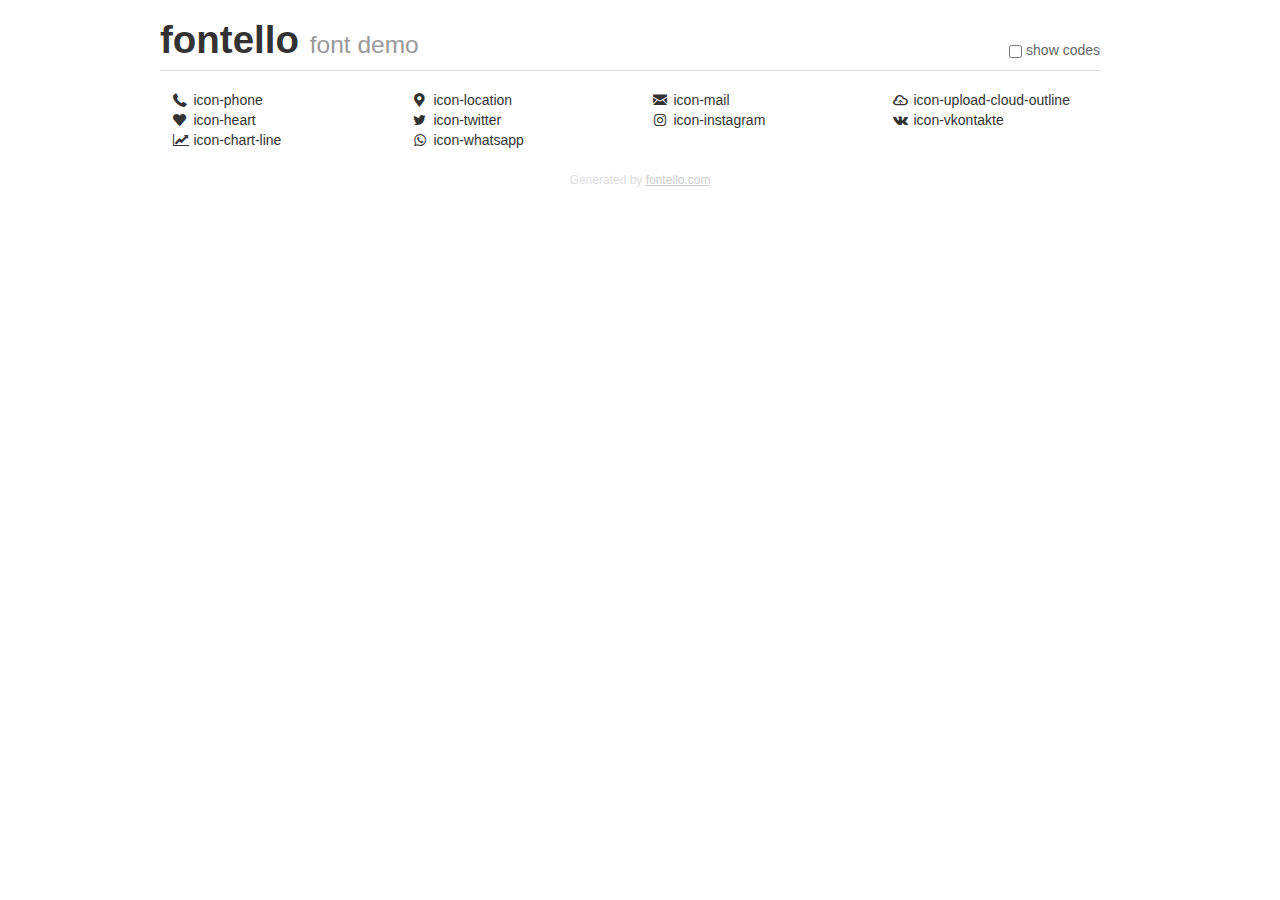
<file: fontello-121d2da9/demo.html>
<!DOCTYPE html>
<html>
  <head>
  <!--[if lt IE 9]><script language="javascript" type="text/javascript" src="//html5shim.googlecode.com/svn/trunk/html5.js"></script><![endif]-->
  <meta charset="UTF-8">
  <style>
    html {
      font-size: 100%;
      -webkit-text-size-adjust: 100%;
      -ms-text-size-adjust: 100%;
    }
    a:focus {
      outline: thin dotted #333;
      outline: 5px auto -webkit-focus-ring-color;
      outline-offset: -2px;
    }
    a:hover,
    a:active {
      outline: 0;
    }
    input {
      margin: 0;
      font-size: 100%;
      vertical-align: middle;
      *overflow: visible;
      line-height: normal;
    }
    input::-moz-focus-inner {
      padding: 0;
      border: 0;
    }
    body {
      margin: 0;
      font-family: "Helvetica Neue", Helvetica, Arial, sans-serif;
      font-size: 14px;
      line-height: 20px;
      color: #333;
      background-color: #fff;
    }
    a {
      color: #08c;
      text-decoration: none;
    }
    a:hover {
      color: #005580;
      text-decoration: underline;
    }
    .row {
      margin-left: -20px;
      *zoom: 1;
    }
    .row:before,
    .row:after {
      display: table;
      content: "";
      line-height: 0;
    }
    .row:after {
      clear: both;
    }
    .span3 {
      float: left;
      min-height: 1px;
      margin-left: 20px;
      width: 220px;
    }
    .container {
      width: 940px;
      margin-right: auto;
      margin-left: auto;
      *zoom: 1;
    }
    .container:before,
    .container:after {
      display: table;
      content: "";
      line-height: 0;
    }
    .container:after {
      clear: both;
    }
    small {
      font-size: 85%;
    }
    h1 {
      margin: 10px 0;
      font-family: inherit;
      font-weight: bold;
      line-height: 20px;
      color: inherit;
      text-rendering: optimizelegibility;
      line-height: 40px;
      font-size: 38.5px;
    }
    h1 small {
      font-weight: normal;
      line-height: 1;
      color: #999;
      font-size: 24.5px;
    }

    body {
      margin-top: 90px;
    }
    .header {
      position: fixed;
      top: 0;
      left: 50%;
      margin-left: -480px;
      background-color: #fff;
      border-bottom: 1px solid #ddd;
      padding-top: 10px;
      z-index: 10;
    }
    .footer {
      color: #ddd;
      font-size: 12px;
      text-align: center;
      margin-top: 20px;
    }
    .footer a {
      color: #ccc;
      text-decoration: underline;
    }
    .the-icons {
      font-size: 14px;
      line-height: 24px;
    }
    .switch {
      position: absolute;
      right: 0;
      bottom: 10px;
      color: #666;
    }
    .switch input {
      margin-right: 0.3em;
    }
    .codesOn .i-name {
      display: none;
    }
    .codesOn .i-code {
      display: inline;
    }
    .i-code {
      display: none;
    }
    @font-face {
      font-family: 'fontello';
      src: url('./font/fontello.eot?12450571');
      src: url('./font/fontello.eot?12450571#iefix') format('embedded-opentype'),
           url('./font/fontello.woff?12450571') format('woff'),
           url('./font/fontello.ttf?12450571') format('truetype'),
           url('./font/fontello.svg?12450571#fontello') format('svg');
      font-weight: normal;
      font-style: normal;
    }
    .demo-icon {
      font-family: "fontello";
      font-style: normal;
      font-weight: normal;
      speak: never;
     
      display: inline-block;
      text-decoration: inherit;
      width: 1em;
      margin-right: .2em;
      text-align: center;
      /* opacity: .8; */
     
      /* For safety - reset parent styles, that can break glyph codes*/
      font-variant: normal;
      text-transform: none;
     
      /* fix buttons height, for twitter bootstrap */
      line-height: 1em;
     
      /* Animation center compensation - margins should be symmetric */
      /* remove if not needed */
      margin-left: .2em;
     
      /* You can be more comfortable with increased icons size */
      /* font-size: 120%; */
     
      /* Font smoothing. That was taken from TWBS */
      -webkit-font-smoothing: antialiased;
      -moz-osx-font-smoothing: grayscale;
     
      /* Uncomment for 3D effect */
      /* text-shadow: 1px 1px 1px rgba(127, 127, 127, 0.3); */
    }
    </style>
    <link rel="stylesheet" href="css/animation.css"><!--[if IE 7]><link rel="stylesheet" href="css/" + font.fontname + "-ie7.css"><![endif]-->
    <script>
      function toggleCodes(on) {
        var obj = document.getElementById('icons');
      
        if (on) {
          obj.className += ' codesOn';
        } else {
          obj.className = obj.className.replace(' codesOn', '');
        }
      }
    </script>
  </head>
  <body>
    <div class="container header">
      <h1>fontello <small>font demo</small></h1>
      <label class="switch">
        <input type="checkbox" onclick="toggleCodes(this.checked)">show codes
      </label>
    </div>
    <div class="container" id="icons">
      <div class="row">
        <div class="span3" title="Code: 0xe800">
          <i class="demo-icon icon-phone">&#xe800;</i> <span class="i-name">icon-phone</span><span class="i-code">0xe800</span>
        </div>
        <div class="span3" title="Code: 0xe801">
          <i class="demo-icon icon-location">&#xe801;</i> <span class="i-name">icon-location</span><span class="i-code">0xe801</span>
        </div>
        <div class="span3" title="Code: 0xe802">
          <i class="demo-icon icon-mail">&#xe802;</i> <span class="i-name">icon-mail</span><span class="i-code">0xe802</span>
        </div>
        <div class="span3" title="Code: 0xe803">
          <i class="demo-icon icon-upload-cloud-outline">&#xe803;</i> <span class="i-name">icon-upload-cloud-outline</span><span class="i-code">0xe803</span>
        </div>
      </div>
      <div class="row">
        <div class="span3" title="Code: 0xe804">
          <i class="demo-icon icon-heart">&#xe804;</i> <span class="i-name">icon-heart</span><span class="i-code">0xe804</span>
        </div>
        <div class="span3" title="Code: 0xf099">
          <i class="demo-icon icon-twitter">&#xf099;</i> <span class="i-name">icon-twitter</span><span class="i-code">0xf099</span>
        </div>
        <div class="span3" title="Code: 0xf16d">
          <i class="demo-icon icon-instagram">&#xf16d;</i> <span class="i-name">icon-instagram</span><span class="i-code">0xf16d</span>
        </div>
        <div class="span3" title="Code: 0xf189">
          <i class="demo-icon icon-vkontakte">&#xf189;</i> <span class="i-name">icon-vkontakte</span><span class="i-code">0xf189</span>
        </div>
      </div>
      <div class="row">
        <div class="span3" title="Code: 0xf201">
          <i class="demo-icon icon-chart-line">&#xf201;</i> <span class="i-name">icon-chart-line</span><span class="i-code">0xf201</span>
        </div>
        <div class="span3" title="Code: 0xf232">
          <i class="demo-icon icon-whatsapp">&#xf232;</i> <span class="i-name">icon-whatsapp</span><span class="i-code">0xf232</span>
        </div>
      </div>
    </div>
    <div class="container footer">Generated by <a href="https://fontello.com">fontello.com</a></div>
  </body>
</html>
</file>
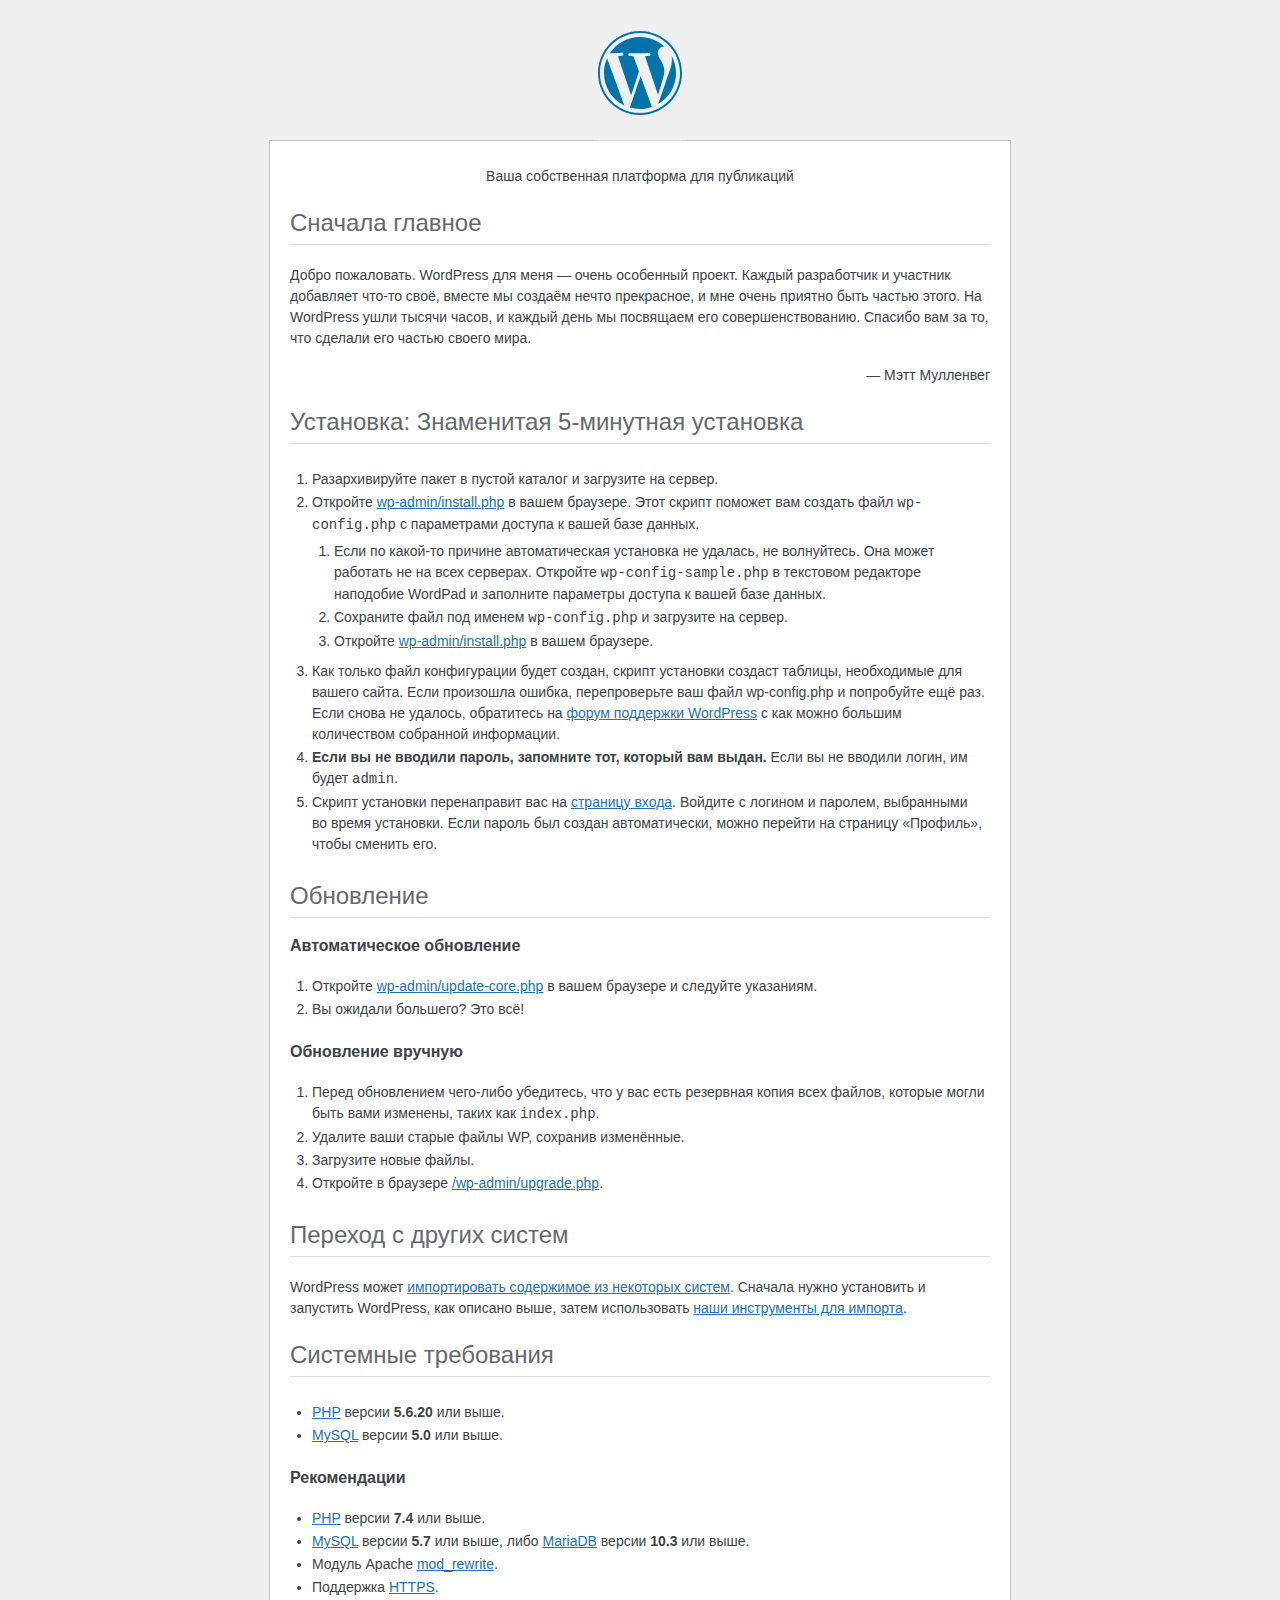
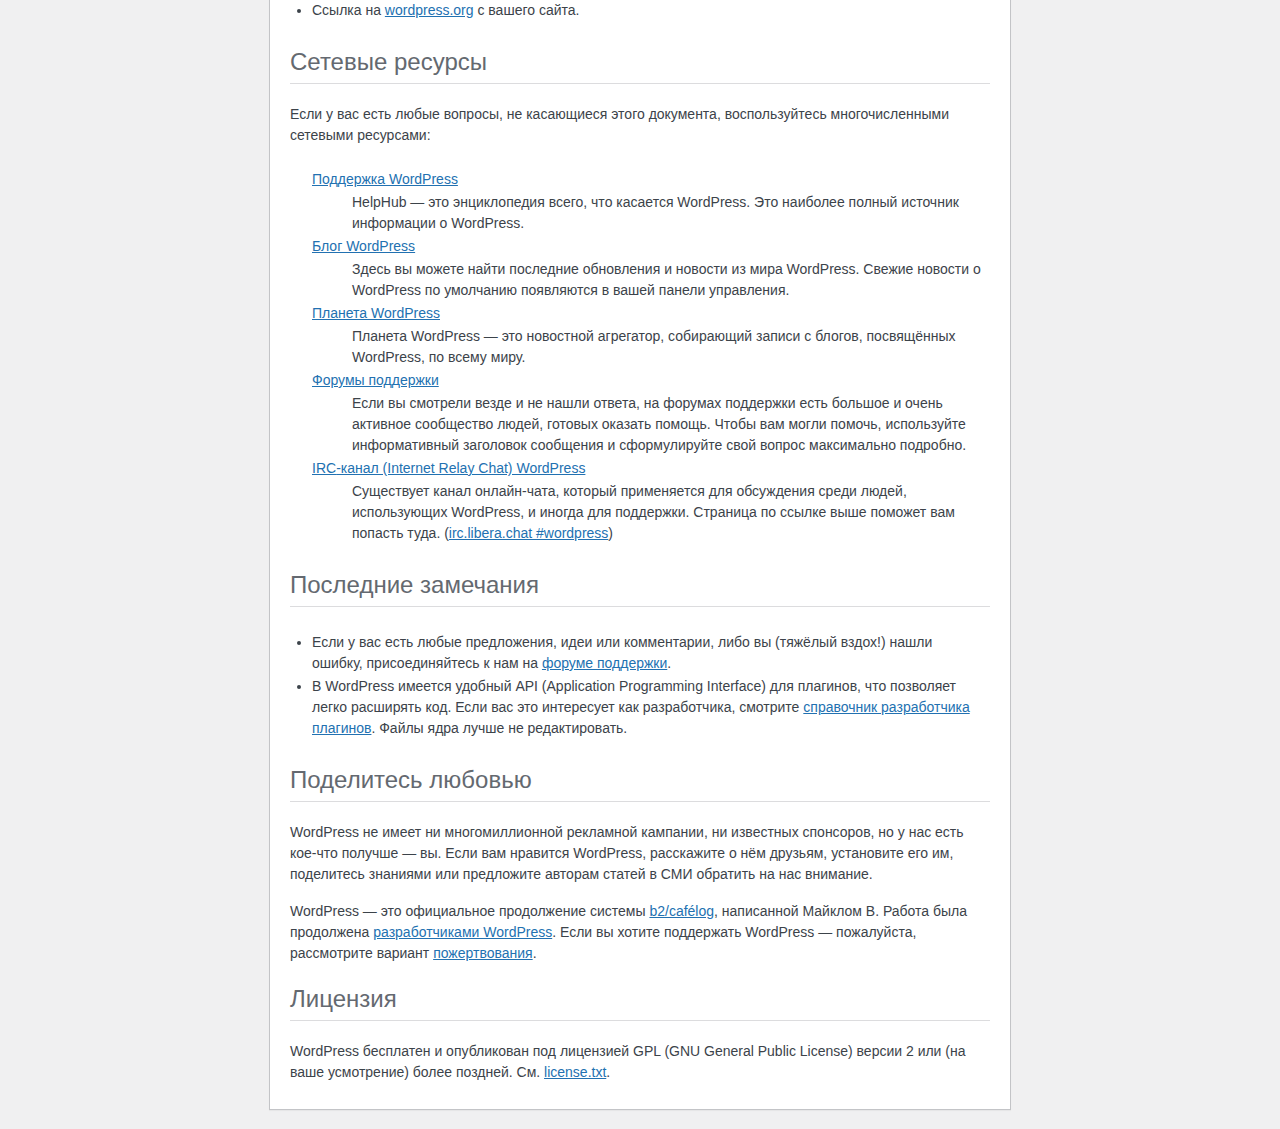
<file: wordpress/readme.html>
<!DOCTYPE html>
<html lang="ru">
<head>
	<meta name="viewport" content="width=device-width" />
	<meta http-equiv="Content-Type" content="text/html; charset=utf-8" />
	<title>WordPress &#8250; ReadMe</title>
	<link rel="stylesheet" href="wp-admin/css/install.css?ver=20100228" type="text/css" />
</head>
<body>
<h1 id="logo">
	<a href="https://wordpress.org/"><img alt="WordPress" src="wp-admin/images/wordpress-logo.png" /></a>
</h1>
<p style="text-align: center">Ваша собственная платформа для публикаций</p>

<h2>Сначала главное</h2>
<p>Добро пожаловать. WordPress для меня &#8212; очень особенный проект. Каждый разработчик и участник добавляет что-то своё, вместе мы создаём нечто прекрасное, и мне очень приятно быть частью этого. На WordPress ушли тысячи часов, и каждый день мы посвящаем его совершенствованию. Спасибо вам за то, что сделали его частью своего мира.</p>
<p style="text-align: right">&#8212; Мэтт Мулленвег</p>

<h2>Установка: Знаменитая 5-минутная установка</h2>
<ol>
	<li>Разархивируйте пакет в пустой каталог и загрузите на сервер.</li>
	<li>Откройте <span class="file"><a href="wp-admin/install.php">wp-admin/install.php</a></span> в вашем браузере. Этот скрипт поможет вам создать файл <code>wp-config.php</code> с параметрами доступа к вашей базе данных.
		<ol>
			<li>Если по какой-то причине автоматическая установка не удалась, не волнуйтесь. Она может работать не на всех серверах. Откройте <code>wp-config-sample.php</code> в текстовом редакторе наподобие WordPad и заполните параметры доступа к вашей базе данных.</li>
			<li>Сохраните файл под именем <code>wp-config.php</code> и загрузите на сервер.</li>
			<li>Откройте <span class="file"><a href="wp-admin/install.php">wp-admin/install.php</a></span> в вашем браузере.</li>
		</ol>
	</li>
	<li>Как только файл конфигурации будет создан, скрипт установки создаст таблицы, необходимые для вашего сайта. Если произошла ошибка, перепроверьте ваш файл <span class="file">wp-config.php</span> и попробуйте ещё раз. Если снова не удалось, обратитесь на <a href="https://ru.wordpress.org/support/forums/">форум поддержки WordPress</a> с как можно большим количеством собранной информации.</li>
	<li><strong>Если вы не вводили пароль, запомните тот, который вам выдан.</strong> Если вы не вводили логин, им будет <code>admin</code>.</li>
	<li>Скрипт установки перенаправит вас на <a href="wp-login.php">страницу входа</a>. Войдите с логином и паролем, выбранными во время установки. Если пароль был создан автоматически, можно перейти на страницу &laquo;Профиль&raquo;, чтобы сменить его.</li>
</ol>

<h2>Обновление</h2>
<h3>Автоматическое обновление</h3>
<ol>
	<li>Откройте <span class="file"><a href="wp-admin/update-core.php">wp-admin/update-core.php</a></span> в вашем браузере и следуйте указаниям.</li>
	<li>Вы ожидали большего? Это всё!</li>
</ol>

<h3>Обновление вручную</h3>
<ol>
	<li>Перед обновлением чего-либо убедитесь, что у вас есть резервная копия всех файлов, которые могли быть вами изменены, таких как <code>index.php</code>.</li>
	<li>Удалите ваши старые файлы WP, сохранив изменённые.</li>
	<li>Загрузите новые файлы.</li>
	<li>Откройте в браузере <span class="file"><a href="wp-admin/upgrade.php">/wp-admin/upgrade.php</a>.</span></li>
</ol>

<h2>Переход с других систем</h2>
<p>WordPress может <a href="https://wordpress.org/support/article/importing-content/">импортировать содержимое из некоторых систем</a>. Сначала нужно установить и запустить WordPress, как описано выше, затем использовать <a href="wp-admin/import.php">наши инструменты для импорта</a>.</p>

<h2>Системные требования</h2>
<ul>
	<li><a href="https://secure.php.net/">PHP</a> версии <strong>5.6.20</strong> или выше.</li>
	<li><a href="https://www.mysql.com/">MySQL</a> версии <strong>5.0</strong> или выше.</li>
</ul>

<h3>Рекомендации</h3>
<ul>
	<li><a href="https://secure.php.net/">PHP</a> версии <strong>7.4</strong> или выше.</li>
	<li><a href="https://www.mysql.com/">MySQL</a> версии <strong>5.7</strong> или выше, либо <a href="https://mariadb.org/">MariaDB</a> версии <strong>10.3</strong> или выше.</li>
	<li>Модуль Apache <a href="https://httpd.apache.org/docs/2.2/mod/mod_rewrite.html">mod_rewrite</a>.</li>
	<li>Поддержка <a href="https://wordpress.org/news/2016/12/moving-toward-ssl/">HTTPS</a>.</li>
	<li>Ссылка на <a href="https://wordpress.org/">wordpress.org</a> c вашего сайта.</li>
</ul>

<h2>Сетевые ресурсы</h2>
<p>Если у вас есть любые вопросы, не касающиеся этого документа, воспользуйтесь многочисленными сетевыми ресурсами:</p>
<dl>
	<dt><a href="https://ru.wordpress.org/support/">Поддержка WordPress</a></dt>
		<dd>HelpHub &#8212; это энциклопедия всего, что касается WordPress. Это наиболее полный источник информации о WordPress.</dd>
	<dt><a href="https://wordpress.org/news/">Блог WordPress</a></dt>
		<dd>Здесь вы можете найти последние обновления и новости из мира WordPress. Свежие новости о WordPress по умолчанию появляются в вашей панели управления.</dd>
	<dt><a href="https://planet.wordpress.org/">Планета WordPress </a></dt>
		<dd>Планета WordPress &#8212; это новостной агрегатор, собирающий записи с блогов, посвящённых WordPress, по всему миру.</dd>
	<dt><a href="https://ru.wordpress.org/support/forums/">Форумы поддержки</a></dt>
		<dd>Если вы смотрели везде и не нашли ответа, на форумах поддержки есть большое и очень активное сообщество людей, готовых оказать помощь. Чтобы вам могли помочь, используйте информативный заголовок сообщения и сформулируйте свой вопрос максимально подробно.</dd>
	<dt><a href="https://make.wordpress.org/support/handbook/appendix/other-support-locations/introduction-to-irc/"><abbr>IRC</abbr>-канал (Internet Relay Chat) WordPress</a></dt>
		<dd>Существует канал онлайн-чата, который применяется для обсуждения среди людей, использующих WordPress, и иногда для поддержки. Страница по ссылке выше поможет вам попасть туда. (<a href="https://web.libera.chat/#wordpress">irc.libera.chat #wordpress</a>)</dd>
</dl>

<h2>Последние замечания</h2>
<ul>
	<li>Если у вас есть любые предложения, идеи или комментарии, либо вы (тяжёлый вздох!) нашли ошибку, присоединяйтесь к нам на <a href="https://ru.wordpress.org/support/forums/">форуме поддержки</a>.</li>
	<li>В WordPress имеется удобный <abbr>API</abbr> (Application Programming Interface) для плагинов, что позволяет легко расширять код. Если вас это интересует как разработчика, смотрите <a href="https://developer.wordpress.org/plugins/">справочник разработчика плагинов</a>. Файлы ядра лучше не редактировать.</li>
</ul>

<h2>Поделитесь любовью</h2>
<p>WordPress не имеет ни многомиллионной рекламной кампании, ни известных спонсоров, но у нас есть кое-что получше &#8212; вы. Если вам нравится WordPress, расскажите о нём друзьям, установите его им, поделитесь знаниями или предложите авторам статей в СМИ обратить на нас внимание.</p>

<p>WordPress &#8212; это официальное продолжение системы <a href="http://cafelog.com/">b2/caf&#233;log</a>, написанной Майклом В. Работа была продолжена <a href="https://wordpress.org/about/">разработчиками WordPress</a>. Если вы хотите поддержать WordPress &#8212; пожалуйста, рассмотрите вариант <a href="https://wordpress.org/donate/">пожертвования</a>.</p>

<h2>Лицензия</h2>
<p>WordPress бесплатен и опубликован под лицензией <abbr>GPL</abbr> (GNU General Public License) версии 2 или (на ваше усмотрение) более поздней. См. <a href="license.txt">license.txt</a>.</p>

</body>
</html>
</file>
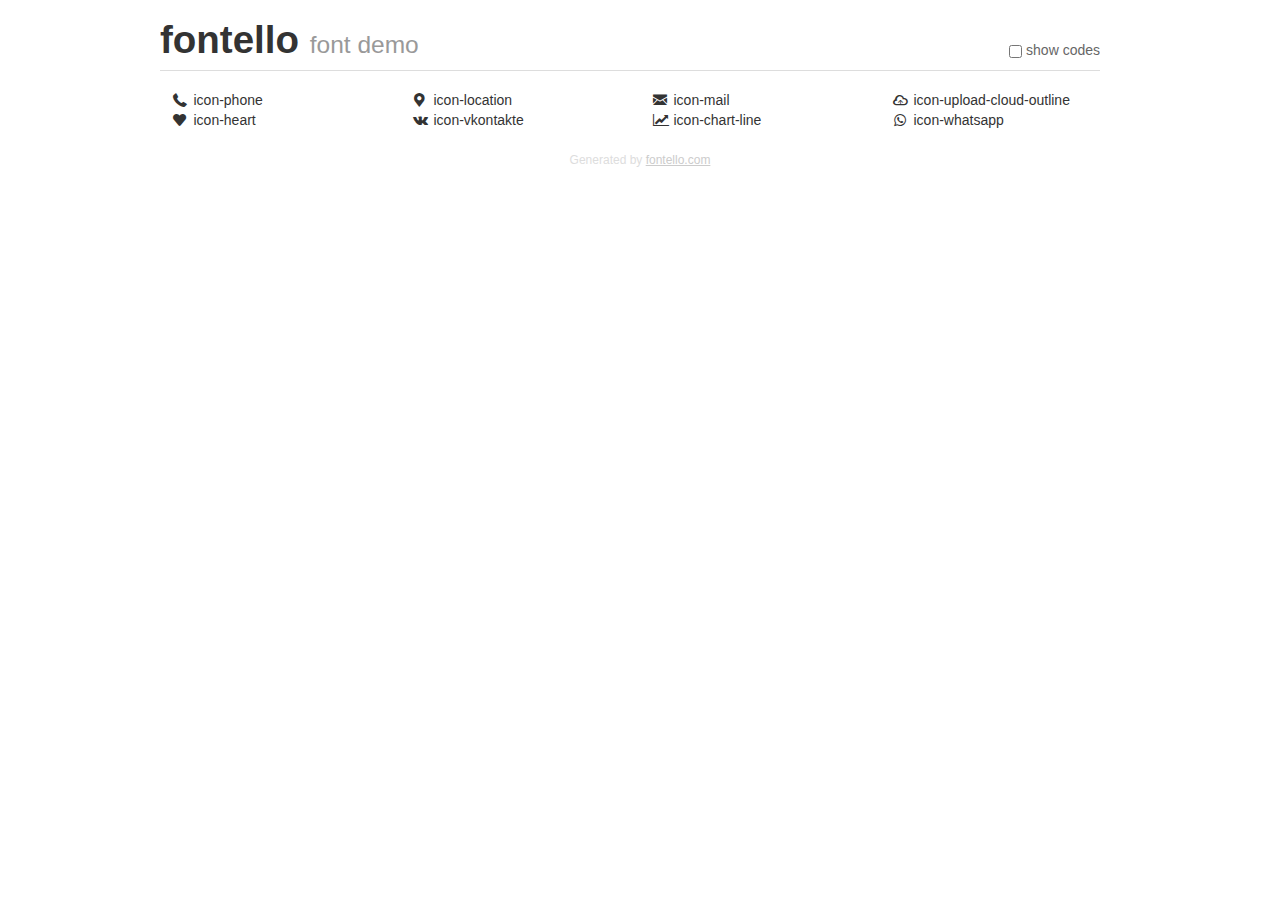
<file: fileMyVersion/fontello-8cb025ca/demo.html>
<!DOCTYPE html>
<html>
  <head>
  <!--[if lt IE 9]><script language="javascript" type="text/javascript" src="//html5shim.googlecode.com/svn/trunk/html5.js"></script><![endif]-->
  <meta charset="UTF-8">
  <style>
    html {
      font-size: 100%;
      -webkit-text-size-adjust: 100%;
      -ms-text-size-adjust: 100%;
    }
    a:focus {
      outline: thin dotted #333;
      outline: 5px auto -webkit-focus-ring-color;
      outline-offset: -2px;
    }
    a:hover,
    a:active {
      outline: 0;
    }
    input {
      margin: 0;
      font-size: 100%;
      vertical-align: middle;
      *overflow: visible;
      line-height: normal;
    }
    input::-moz-focus-inner {
      padding: 0;
      border: 0;
    }
    body {
      margin: 0;
      font-family: "Helvetica Neue", Helvetica, Arial, sans-serif;
      font-size: 14px;
      line-height: 20px;
      color: #333;
      background-color: #fff;
    }
    a {
      color: #08c;
      text-decoration: none;
    }
    a:hover {
      color: #005580;
      text-decoration: underline;
    }
    .row {
      margin-left: -20px;
      *zoom: 1;
    }
    .row:before,
    .row:after {
      display: table;
      content: "";
      line-height: 0;
    }
    .row:after {
      clear: both;
    }
    .span3 {
      float: left;
      min-height: 1px;
      margin-left: 20px;
      width: 220px;
    }
    .container {
      width: 940px;
      margin-right: auto;
      margin-left: auto;
      *zoom: 1;
    }
    .container:before,
    .container:after {
      display: table;
      content: "";
      line-height: 0;
    }
    .container:after {
      clear: both;
    }
    small {
      font-size: 85%;
    }
    h1 {
      margin: 10px 0;
      font-family: inherit;
      font-weight: bold;
      line-height: 20px;
      color: inherit;
      text-rendering: optimizelegibility;
      line-height: 40px;
      font-size: 38.5px;
    }
    h1 small {
      font-weight: normal;
      line-height: 1;
      color: #999;
      font-size: 24.5px;
    }

    body {
      margin-top: 90px;
    }
    .header {
      position: fixed;
      top: 0;
      left: 50%;
      margin-left: -480px;
      background-color: #fff;
      border-bottom: 1px solid #ddd;
      padding-top: 10px;
      z-index: 10;
    }
    .footer {
      color: #ddd;
      font-size: 12px;
      text-align: center;
      margin-top: 20px;
    }
    .footer a {
      color: #ccc;
      text-decoration: underline;
    }
    .the-icons {
      font-size: 14px;
      line-height: 24px;
    }
    .switch {
      position: absolute;
      right: 0;
      bottom: 10px;
      color: #666;
    }
    .switch input {
      margin-right: 0.3em;
    }
    .codesOn .i-name {
      display: none;
    }
    .codesOn .i-code {
      display: inline;
    }
    .i-code {
      display: none;
    }
    @font-face {
      font-family: 'fontello';
      src: url('./font/fontello.eot?39849494');
      src: url('./font/fontello.eot?39849494#iefix') format('embedded-opentype'),
           url('./font/fontello.woff?39849494') format('woff'),
           url('./font/fontello.ttf?39849494') format('truetype'),
           url('./font/fontello.svg?39849494#fontello') format('svg');
      font-weight: normal;
      font-style: normal;
    }
    .demo-icon {
      font-family: "fontello";
      font-style: normal;
      font-weight: normal;
      speak: never;
     
      display: inline-block;
      text-decoration: inherit;
      width: 1em;
      margin-right: .2em;
      text-align: center;
      /* opacity: .8; */
     
      /* For safety - reset parent styles, that can break glyph codes*/
      font-variant: normal;
      text-transform: none;
     
      /* fix buttons height, for twitter bootstrap */
      line-height: 1em;
     
      /* Animation center compensation - margins should be symmetric */
      /* remove if not needed */
      margin-left: .2em;
     
      /* You can be more comfortable with increased icons size */
      /* font-size: 120%; */
     
      /* Font smoothing. That was taken from TWBS */
      -webkit-font-smoothing: antialiased;
      -moz-osx-font-smoothing: grayscale;
     
      /* Uncomment for 3D effect */
      /* text-shadow: 1px 1px 1px rgba(127, 127, 127, 0.3); */
    }
    </style>
    <link rel="stylesheet" href="css/animation.css"><!--[if IE 7]><link rel="stylesheet" href="css/" + font.fontname + "-ie7.css"><![endif]-->
    <script>
      function toggleCodes(on) {
        var obj = document.getElementById('icons');
      
        if (on) {
          obj.className += ' codesOn';
        } else {
          obj.className = obj.className.replace(' codesOn', '');
        }
      }
    </script>
  </head>
  <body>
    <div class="container header">
      <h1>fontello <small>font demo</small></h1>
      <label class="switch">
        <input type="checkbox" onclick="toggleCodes(this.checked)">show codes
      </label>
    </div>
    <div class="container" id="icons">
      <div class="row">
        <div class="span3" title="Code: 0xe800">
          <i class="demo-icon icon-phone">&#xe800;</i> <span class="i-name">icon-phone</span><span class="i-code">0xe800</span>
        </div>
        <div class="span3" title="Code: 0xe801">
          <i class="demo-icon icon-location">&#xe801;</i> <span class="i-name">icon-location</span><span class="i-code">0xe801</span>
        </div>
        <div class="span3" title="Code: 0xe802">
          <i class="demo-icon icon-mail">&#xe802;</i> <span class="i-name">icon-mail</span><span class="i-code">0xe802</span>
        </div>
        <div class="span3" title="Code: 0xe803">
          <i class="demo-icon icon-upload-cloud-outline">&#xe803;</i> <span class="i-name">icon-upload-cloud-outline</span><span class="i-code">0xe803</span>
        </div>
      </div>
      <div class="row">
        <div class="span3" title="Code: 0xe804">
          <i class="demo-icon icon-heart">&#xe804;</i> <span class="i-name">icon-heart</span><span class="i-code">0xe804</span>
        </div>
        <div class="span3" title="Code: 0xf189">
          <i class="demo-icon icon-vkontakte">&#xf189;</i> <span class="i-name">icon-vkontakte</span><span class="i-code">0xf189</span>
        </div>
        <div class="span3" title="Code: 0xf201">
          <i class="demo-icon icon-chart-line">&#xf201;</i> <span class="i-name">icon-chart-line</span><span class="i-code">0xf201</span>
        </div>
        <div class="span3" title="Code: 0xf232">
          <i class="demo-icon icon-whatsapp">&#xf232;</i> <span class="i-name">icon-whatsapp</span><span class="i-code">0xf232</span>
        </div>
      </div>
    </div>
    <div class="container footer">Generated by <a href="https://fontello.com">fontello.com</a></div>
  </body>
</html>
</file>
<file: wordpress/wp-admin/css/install.css>
html {
	background: #f0f0f1;
	margin: 0 20px;
}

body {
	background: #fff;
	border: 1px solid #c3c4c7;
	color: #3c434a;
	font-family: -apple-system, BlinkMacSystemFont, "Segoe UI", Roboto, Oxygen-Sans, Ubuntu, Cantarell, "Helvetica Neue", sans-serif;
	margin: 140px auto 25px;
	padding: 20px 20px 10px;
	max-width: 700px;
	-webkit-font-smoothing: subpixel-antialiased;
	box-shadow: 0 1px 1px rgba(0, 0, 0, 0.04);
}

a {
	color: #2271b1;
}

a:hover,
a:active {
	color: #135e96;
}

a:focus {
	color: #043959;
	box-shadow:
		0 0 0 1px #4f94d4,
		0 0 2px 1px rgba(79, 148, 212, 0.8);
}

h1, h2 {
	border-bottom: 1px solid #dcdcde;
	clear: both;
	color: #646970;
	font-size: 24px;
	padding: 0 0 7px;
	font-weight: 400;
}

h3 {
	font-size: 16px;
}

p, li, dd, dt {
	padding-bottom: 2px;
	font-size: 14px;
	line-height: 1.5;
}

code, .code {
	font-family: Consolas, Monaco, monospace;
}

ul, ol, dl {
	padding: 5px 5px 5px 22px;
}

a img {
	border: 0
}
abbr {
	border: 0;
	font-variant: normal;
}

fieldset {
	border: 0;
	padding: 0;
	margin: 0;
}

label {
	cursor: pointer;
}

#logo {
	margin: -130px auto 25px;
	padding: 0 0 25px;
	width: 84px;
	height: 84px;
	overflow: hidden;
	background-image: url(../images/w-logo-blue.png?ver=20131202);
	background-image: none, url(../images/wordpress-logo.svg?ver=20131107);
	background-size: 84px;
	background-position: center top;
	background-repeat: no-repeat;
	color: #3c434a; /* same as login.css */
	font-size: 20px;
	font-weight: 400;
	line-height: 1.3em;
	text-decoration: none;
	text-align: center;
	text-indent: -9999px;
	outline: none;
}

.step {
	margin: 20px 0 15px;
}
.step, th {
	text-align: left;
	padding: 0;
}
.language-chooser.wp-core-ui .step .button.button-large {
	font-size: 14px;
}
textarea {
	border: 1px solid #dcdcde;
	font-family: -apple-system, BlinkMacSystemFont, "Segoe UI", Roboto, Oxygen-Sans, Ubuntu, Cantarell, "Helvetica Neue", sans-serif;
	width: 100%;
	box-sizing: border-box;
}

.form-table {
	border-collapse: collapse;
	margin-top: 1em;
	width: 100%;
}

.form-table td {
	margin-bottom: 9px;
	padding: 10px 20px 10px 0;
	font-size: 14px;
	vertical-align: top
}

.form-table th {
	font-size: 14px;
	text-align: left;
	padding: 10px 20px 10px 0;
	width: 140px;
	vertical-align: top;
}

.form-table code {
	line-height: 1.28571428;
	font-size: 14px;
}

.form-table p {
	margin: 4px 0 0;
	font-size: 11px;
}

.form-table input {
	line-height: 1.33333333;
	font-size: 15px;
	padding: 3px 5px;
}

input,
submit {
	font-family: -apple-system, BlinkMacSystemFont, "Segoe UI", Roboto, Oxygen-Sans, Ubuntu, Cantarell, "Helvetica Neue", sans-serif;
}

.form-table input[type=text],
.form-table input[type=email],
.form-table input[type=url],
.form-table input[type=password],
#pass-strength-result {
	width: 218px;
}

.form-table th p {
	font-weight: 400;
}

.form-table.install-success th,
.form-table.install-success td {
	vertical-align: middle;
	padding: 16px 20px 16px 0;
}

.form-table.install-success td p {
	margin: 0;
	font-size: 14px;
}

.form-table.install-success td code {
	margin: 0;
	font-size: 18px;
}

#error-page {
	margin-top: 50px;
}

#error-page p {
	font-size: 14px;
	line-height: 1.28571428;
	margin: 25px 0 20px;
}

#error-page code, .code {
	font-family: Consolas, Monaco, monospace;
}

.message {
	border-left: 4px solid #d63638;
	padding: .7em .6em;
	background-color: #fcf0f1;
}

/* rtl:ignore */
#dbname,
#uname,
#pwd,
#dbhost,
#prefix,
#user_login,
#admin_email,
#pass1,
#pass2 {
	direction: ltr;
}


/* localization */
body.rtl,
.rtl textarea,
.rtl input,
.rtl submit {
	font-family: Tahoma, sans-serif;
}

:lang(he-il) body.rtl,
:lang(he-il) .rtl textarea,
:lang(he-il) .rtl input,
:lang(he-il) .rtl submit {
	font-family: Arial, sans-serif;
}

@media only screen and (max-width: 799px) {
	body {
		margin-top: 115px;
	}
	#logo a {
		margin: -125px auto 30px;
	}
}

@media screen and (max-width: 782px) {

	.form-table {
		margin-top: 0;
	}

	.form-table th,
	.form-table td {
		display: block;
		width: auto;
		vertical-align: middle;
	}

	.form-table th {
		padding: 20px 0 0;
	}

	.form-table td {
		padding: 5px 0;
		border: 0;
		margin: 0;
	}

	textarea,
	input {
		font-size: 16px;
	}

	.form-table td input[type="text"],
	.form-table td input[type="email"],
	.form-table td input[type="url"],
	.form-table td input[type="password"],
	.form-table td select,
	.form-table td textarea,
	.form-table span.description {
		width: 100%;
		font-size: 16px;
		line-height: 1.5;
		padding: 7px 10px;
		display: block;
		max-width: none;
		box-sizing: border-box;
	}

	.wp-pwd #pass1 {
		padding-right: 50px;
	}

	.wp-pwd .button.wp-hide-pw {
		right: 0;
	}

	#pass-strength-result {
		width: 100%;
	}
}

body.language-chooser {
	max-width: 300px;
}

.language-chooser select {
	padding: 8px;
	width: 100%;
	display: block;
	border: 1px solid #dcdcde;
	background: #fff;
	color: #2c3338;
	font-size: 16px;
	font-family: Arial, sans-serif;
	font-weight: 400;
}

.language-chooser select:focus {
	color: #2c3338;
}

.language-chooser select option:hover,
.language-chooser select option:focus {
	color: #0a4b78;
}

.language-chooser .step {
	text-align: right;
}

.screen-reader-input,
.screen-reader-text {
	border: 0;
	clip: rect(1px, 1px, 1px, 1px);
	-webkit-clip-path: inset(50%);
	clip-path: inset(50%);
	height: 1px;
	margin: -1px;
	overflow: hidden;
	padding: 0;
	position: absolute;
	width: 1px;
	word-wrap: normal !important;
}

.spinner {
	background: url(../images/spinner.gif) no-repeat;
	background-size: 20px 20px;
	visibility: hidden;
	opacity: 0.7;
	filter: alpha(opacity=70);
	width: 20px;
	height: 20px;
	margin: 2px 5px 0;
}

.step .spinner {
	display: inline-block;
	vertical-align: middle;
	margin-right: 15px;
}

.button.hide-if-no-js,
.hide-if-no-js {
	display: none;
}

/**
 * HiDPI Displays
 */
@media print,
  (-webkit-min-device-pixel-ratio: 1.25),
  (min-resolution: 120dpi) {

	.spinner {
		background-image: url(../images/spinner-2x.gif);
	}

}
</file>
<file: fontello-121d2da9/css/animation.css>
/*
   Animation example, for spinners
*/
.animate-spin {
  -moz-animation: spin 2s infinite linear;
  -o-animation: spin 2s infinite linear;
  -webkit-animation: spin 2s infinite linear;
  animation: spin 2s infinite linear;
  display: inline-block;
}
@-moz-keyframes spin {
  0% {
    -moz-transform: rotate(0deg);
    -o-transform: rotate(0deg);
    -webkit-transform: rotate(0deg);
    transform: rotate(0deg);
  }

  100% {
    -moz-transform: rotate(359deg);
    -o-transform: rotate(359deg);
    -webkit-transform: rotate(359deg);
    transform: rotate(359deg);
  }
}
@-webkit-keyframes spin {
  0% {
    -moz-transform: rotate(0deg);
    -o-transform: rotate(0deg);
    -webkit-transform: rotate(0deg);
    transform: rotate(0deg);
  }

  100% {
    -moz-transform: rotate(359deg);
    -o-transform: rotate(359deg);
    -webkit-transform: rotate(359deg);
    transform: rotate(359deg);
  }
}
@-o-keyframes spin {
  0% {
    -moz-transform: rotate(0deg);
    -o-transform: rotate(0deg);
    -webkit-transform: rotate(0deg);
    transform: rotate(0deg);
  }

  100% {
    -moz-transform: rotate(359deg);
    -o-transform: rotate(359deg);
    -webkit-transform: rotate(359deg);
    transform: rotate(359deg);
  }
}
@-ms-keyframes spin {
  0% {
    -moz-transform: rotate(0deg);
    -o-transform: rotate(0deg);
    -webkit-transform: rotate(0deg);
    transform: rotate(0deg);
  }

  100% {
    -moz-transform: rotate(359deg);
    -o-transform: rotate(359deg);
    -webkit-transform: rotate(359deg);
    transform: rotate(359deg);
  }
}
@keyframes spin {
  0% {
    -moz-transform: rotate(0deg);
    -o-transform: rotate(0deg);
    -webkit-transform: rotate(0deg);
    transform: rotate(0deg);
  }

  100% {
    -moz-transform: rotate(359deg);
    -o-transform: rotate(359deg);
    -webkit-transform: rotate(359deg);
    transform: rotate(359deg);
  }
}
</file>
<file: fileMyVersion/fontello-8cb025ca/css/animation.css>
/*
   Animation example, for spinners
*/
.animate-spin {
  -moz-animation: spin 2s infinite linear;
  -o-animation: spin 2s infinite linear;
  -webkit-animation: spin 2s infinite linear;
  animation: spin 2s infinite linear;
  display: inline-block;
}
@-moz-keyframes spin {
  0% {
    -moz-transform: rotate(0deg);
    -o-transform: rotate(0deg);
    -webkit-transform: rotate(0deg);
    transform: rotate(0deg);
  }

  100% {
    -moz-transform: rotate(359deg);
    -o-transform: rotate(359deg);
    -webkit-transform: rotate(359deg);
    transform: rotate(359deg);
  }
}
@-webkit-keyframes spin {
  0% {
    -moz-transform: rotate(0deg);
    -o-transform: rotate(0deg);
    -webkit-transform: rotate(0deg);
    transform: rotate(0deg);
  }

  100% {
    -moz-transform: rotate(359deg);
    -o-transform: rotate(359deg);
    -webkit-transform: rotate(359deg);
    transform: rotate(359deg);
  }
}
@-o-keyframes spin {
  0% {
    -moz-transform: rotate(0deg);
    -o-transform: rotate(0deg);
    -webkit-transform: rotate(0deg);
    transform: rotate(0deg);
  }

  100% {
    -moz-transform: rotate(359deg);
    -o-transform: rotate(359deg);
    -webkit-transform: rotate(359deg);
    transform: rotate(359deg);
  }
}
@-ms-keyframes spin {
  0% {
    -moz-transform: rotate(0deg);
    -o-transform: rotate(0deg);
    -webkit-transform: rotate(0deg);
    transform: rotate(0deg);
  }

  100% {
    -moz-transform: rotate(359deg);
    -o-transform: rotate(359deg);
    -webkit-transform: rotate(359deg);
    transform: rotate(359deg);
  }
}
@keyframes spin {
  0% {
    -moz-transform: rotate(0deg);
    -o-transform: rotate(0deg);
    -webkit-transform: rotate(0deg);
    transform: rotate(0deg);
  }

  100% {
    -moz-transform: rotate(359deg);
    -o-transform: rotate(359deg);
    -webkit-transform: rotate(359deg);
    transform: rotate(359deg);
  }
}
</file>
